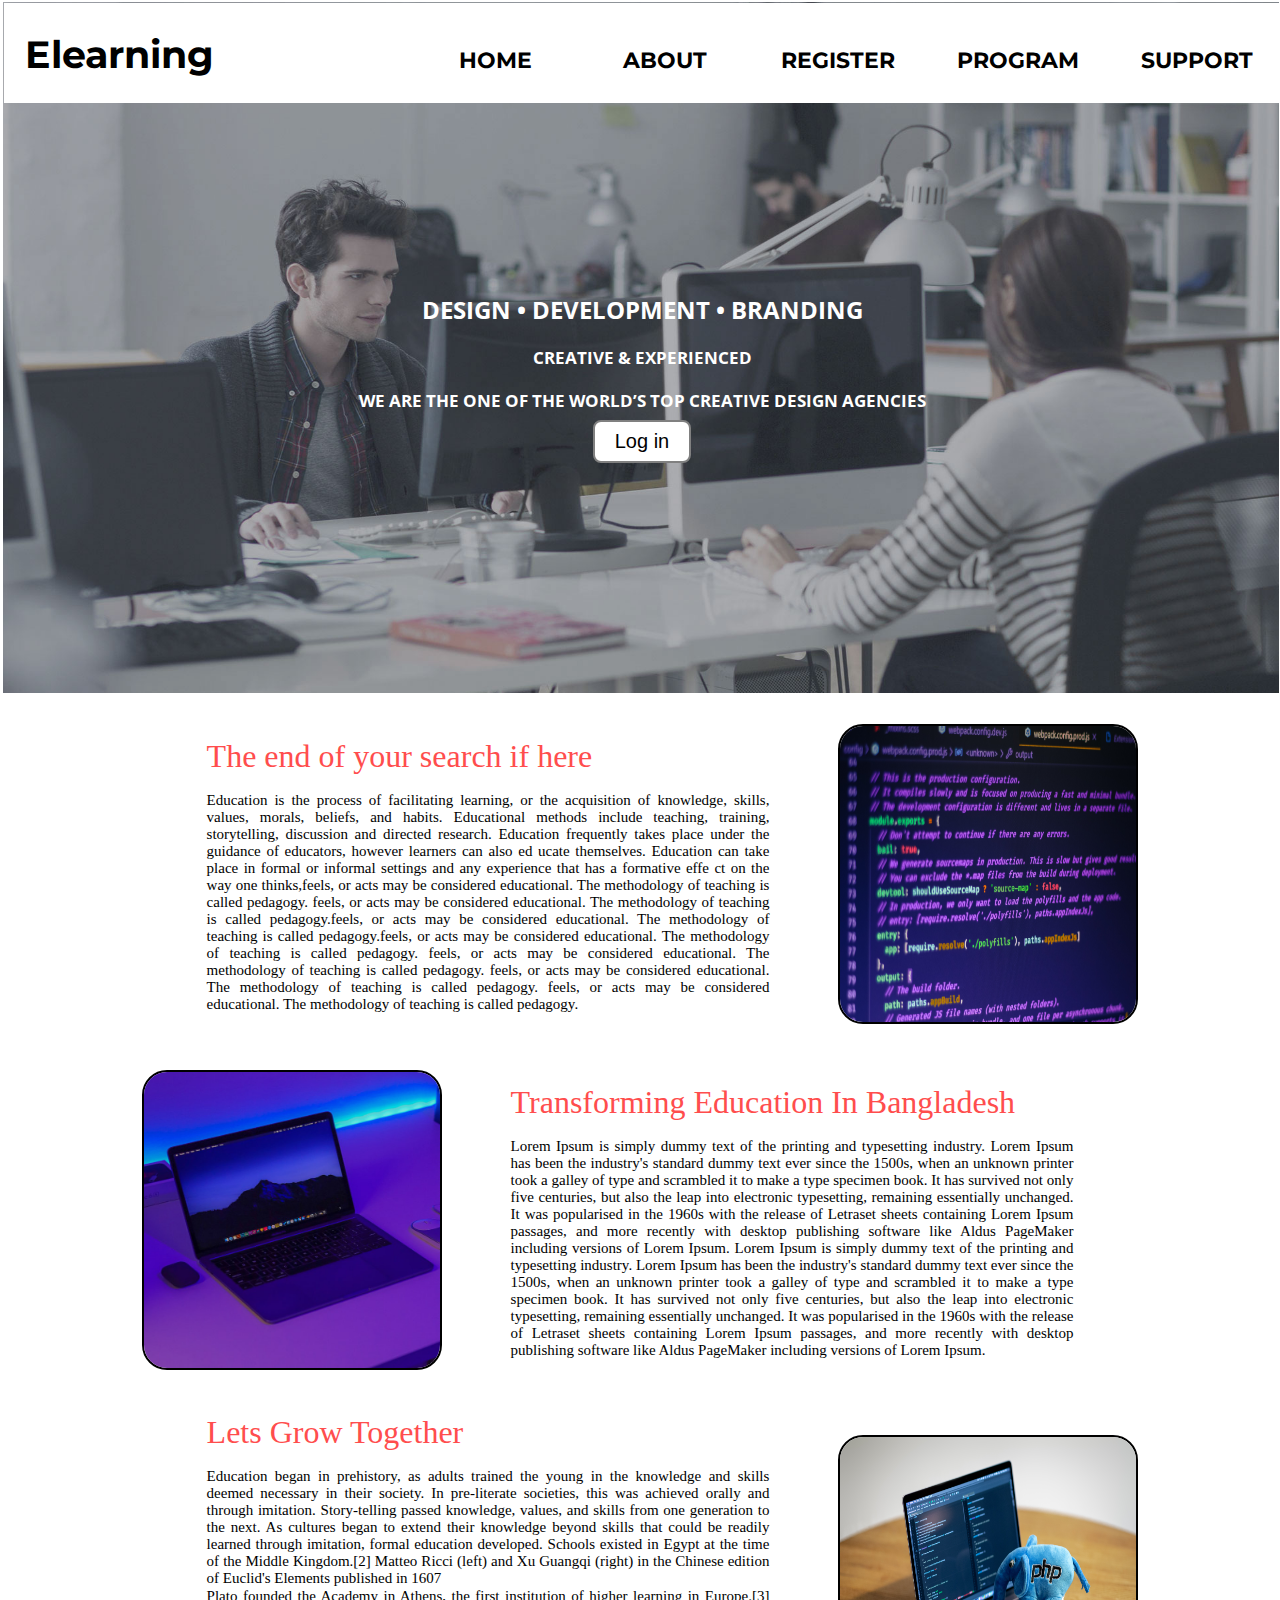
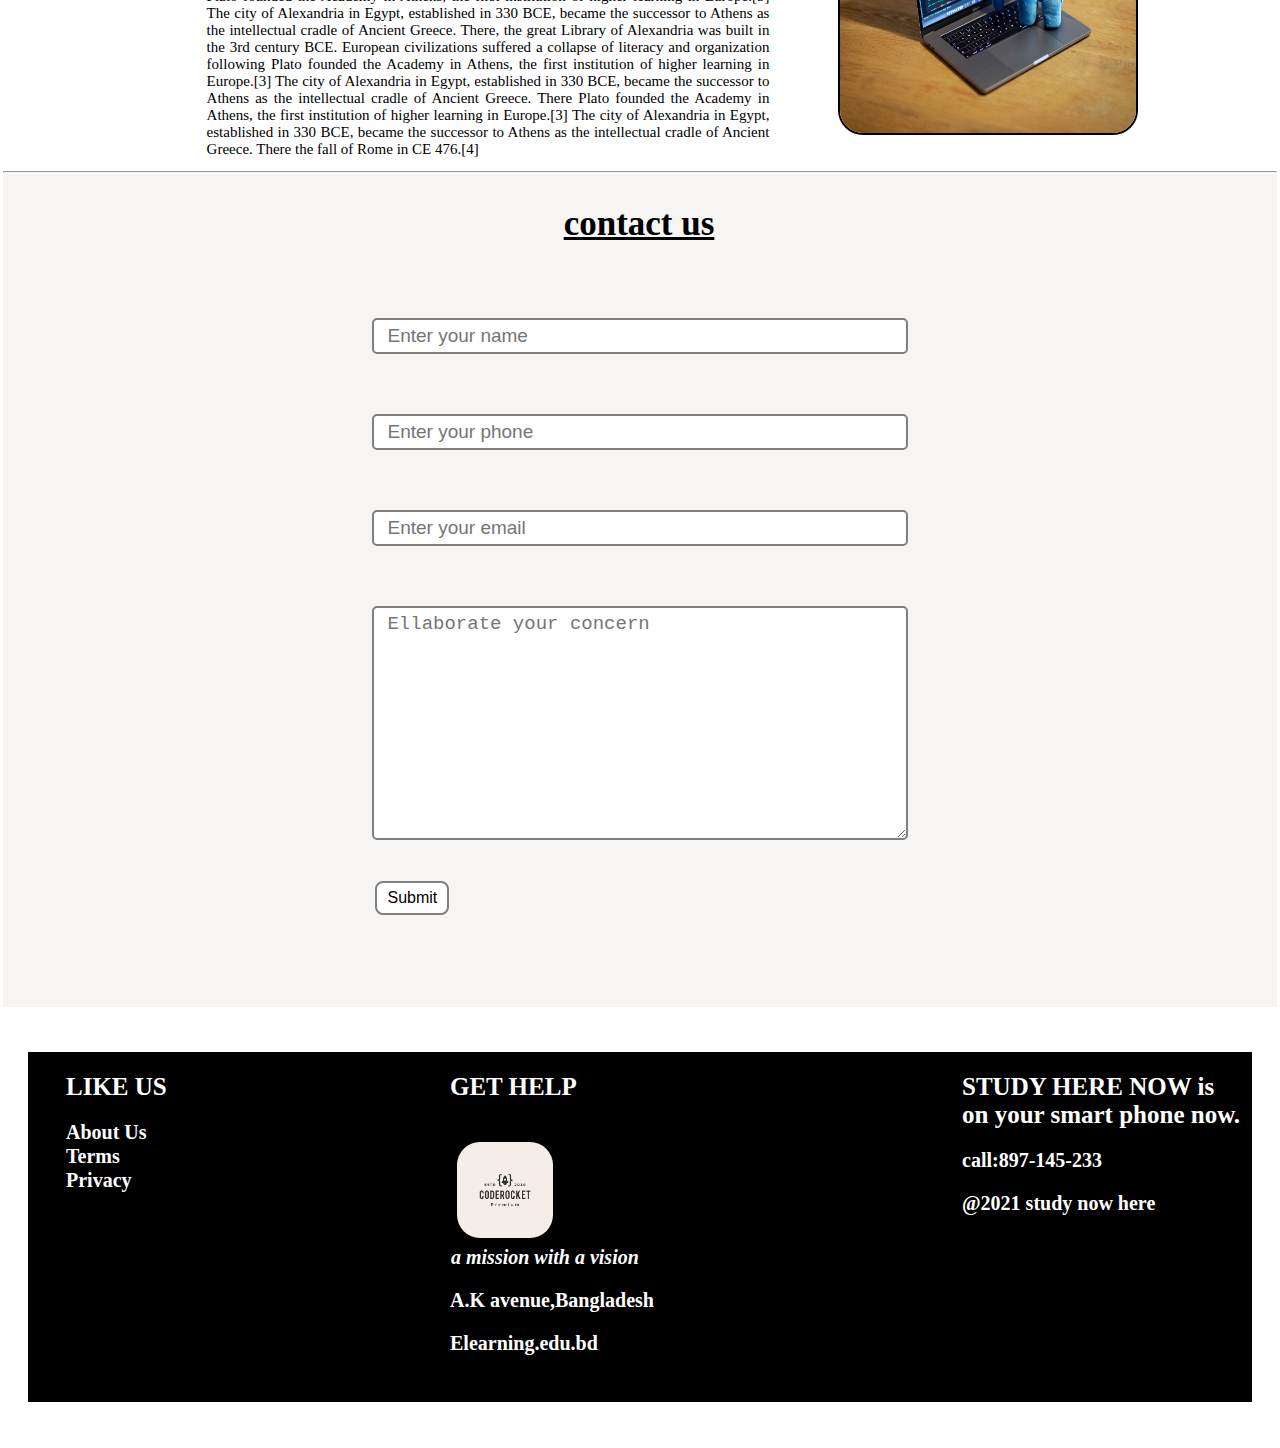
<file: index.html>
<!DOCTYPE html>
<html lang="en">
<head>
	<meta charset="UTF-8">
	<meta name="viewport" content="width=device-width, initial-scale=1.0">
	<title>Document</title>
	<link rel="stylesheet" type="text/css" href="style.css">
	
		 <link href='http://fonts.googleapis.com/css?family=Montserrat:400,700%7CPT+Serif:400,700,400italic' rel='stylesheet'>
		  <link href="https://fonts.googleapis.com/css?family=Montserrat|Open+Sans" rel="stylesheet">

		  <style>
			  *{
				  box-sizing: border-box;
			  }
			  .bgimage{
				background-image: url('tt.jpg');
	            background-size: 100% 110%;
	            width: 100%;
	            height:100vh;
			  }
			  .nav-menu{
				width: 20%;
	            line-height: 100px;
	            float: left;
                 
			   }
			   .main{
				width:80%;
	            height: 100px;
	            float: right;
	            font-size:15px;
			   }
			   .footer{
			    height:200px;
		   border:3px solid grey;
		   border-radius:5px;
		
	
}
.footer-left{
    flex-basis: 35%;
}
.footer-middle{
    flex-basis: 30%;

}
.footer-right{
    flex-basis: 35%;
}
	
.Text{
    left: 5%;
    right: 20%;
    position: absolute;
}
.Text h1{
    color:white;
    font-size: 25px;
}
.Text h2{
    color:white;

    font-size: 20px;
}
.para{
    left: 35%;
    right: 40%;
    position: absolute;
}
.para h1{
    color:white;
    font-size:25px;
}
.para h3{
    color:white;
    font-size: 20px;
}

.para h2{
    color:white;
    
    font-size: 20px;
}
.para3{
    left: 75%;
    right: 2%;
    position: absolute;

}
.para3 h1{
    color:white;
    font-size: 25px;

}
.para3 h2{
    color: white;
    font-size: 20px;

}
.para3 h3{
    color: white;
    font-size: 20px;
}	
			  


			   /* Extra small devices (phones, 600px and down) */
@media only screen and (max-width: 600px) {
	.bgimage{
				background-image: url('tt.jpg');
	            background-size: 100% 110%;
	            width: 100%;
				height: auto;
	}
	.row{
		display: flex;
		flex-direction: column;
	}
	[class*="col-"] {
	width: 100%;
	height: auto;
  }
  .text-small{
	font-size:15px;
	text-align:justify;
}
  .main{
	   flex-direction: column;
	   width: 100%;
	   padding:5px;
	   height:auto;
	   
		
        
    }
  .main a{
		flex:100%;
		color:grey;
		background-color:white;
        margin:5px 1px;
		border-radius:10px;
		padding:12px;
		text-align: center;
		height: auto;
  }
  .main a:hover{
       color:orange;
	   }
  .nav-menu h4{
     
	  margin-left:150px;
	  color:white;
  }
  .text h4{
    color:white;
	font-size:24px;
	font-family: 'Open Sans', sans-serif;
}
.text h3{
     color:white;
	font-size: 17px;
	font-family: 'Open Sans', sans-serif;
	height:auto;
}
.para h3{
    color: white;
    font-size: 20px;
}	
	

.footer{
          
        height:500px;
        background:blue;
		border:3px solid grey;
		
		
}
.foot img{
	 width:100px;
	height:100px;
	border:2px solid black;
	border-radius:25px;
	margin-top:19px;
	margin-left:8px;
	
}




}

/* Small devices (portrait tablets and large phones, 600px and up) */
@media only screen and (min-width: 600px) {
	.bgimage{
				background-image: url('tt.jpg');
	            background-size: 100% 110%;
	            width: 100%;
				height: auto;
	}
	.row{
		
		flex-direction: column;
	}
	[class*="col-"] {
	width: 100%;
	height: auto;
  }
  .main{
	
	   width: 100%;
	   padding:10px;
	   height: auto;
	   
		
        
    }
  .main a{
	    flex:20%;
		background-color:white;
		color:black;
        margin:10px 2px;
		border:2px solid white;
		border-radius:10px;
		padding:15px;
		text-align: center;
		height: auto;
  }
   .main a:hover{
       color:orange;
	   }
  .nav-menu h4{
	  margin-left:250px;
	  color:white;
  }
  .text h4{
    color:white;
	font-size: 24px;
	font-family: 'Open Sans', sans-serif;
}
.text h3{
     color:white;
	font-size: 17px;
	font-family: 'Open Sans', sans-serif;
	height:auto;
}
 .footer{
          height:450px;
        background:black;
		border:3px solid grey;
}
.foot img{
	 width:100px;
	height:100px;
	border:2px solid black;
	border-radius:25px;
	margin-top:19px;
	margin-left:5px;
	
}
.para3 h1{
    color:white;
    font-size: 25px;
	margin-right:8px;

}
.para3 h2{
    color: white;
    font-size: 20px;
	margin-right:8px;

}
	

}

/* Medium devices (landscape tablets, 768px and up) */
@media only screen and (min-width: 768px) {
	.bgimage{
				background-image: url('tt.jpg');
	            background-size: 100% 110%;
	            width: 100%;
				height: auto;
	}
	.row{
		
		flex-direction: column;
	}
	[class*="col-"] {
	width: 100%;
	height: auto;
  }
  .main{
	   width: 100%;
	   padding:10px;
	   height: auto;
	   
		
        
    }
  .main a{
	    flex:50%;
		background-color:white;
		color:black;
         margin:5px 10px;
		border-radius:10px;
		padding: 20px;
		text-align: center;
		height: auto;
  }
   .main a:hover{
       color:orange;
	   }
  .nav-menu h4{
	  margin-left:300px;
	  color:white;
  }
  .text h4{
    color:white;
	font-size: 24px;
	font-family: 'Open Sans', sans-serif;
}
.text h3{
     color:white;
	font-size: 17px;
	font-family: 'Open Sans', sans-serif;
	height:auto;
}
.footer{
          
        height:400px;
        background:black;
		border:3px solid grey;
		
		
}
	

  
}

/* Large devices (laptops/desktops, 992px and up) */
@media only screen and (min-width: 992px) {
	.bgimage{
				background-image: url('tt.jpg');
	            background-size: 100% 110%;
	            width: 100%;
				height: auto;
	}
	.row{
		flex-direction: column;
	}
	[class*="col-"] {
	width: 100%;
	height: auto;
  }
  .main{
	
	   width: 100%;
	   padding:5px;
	   height: auto;
	   
		
        
    }
  .main a{
	     flex:20%;
        margin:10px 2px;
		padding:20px;
		text-align: center;
		border:1px solid white;
		border-radius:35px;
		height: auto;
		color:black;
  }
   .main a:hover{
       color:orange;
	   }
  .nav-menu h4{
	  margin-left:400px;
	  justify-content:center;
	  color:white;
  }
   .text h4{
    color:white;
	font-size: 24px;
	font-family: 'Open Sans', sans-serif;
}
.text h3{
     color:white;
	font-size: 17px;
	font-family: 'Open Sans', sans-serif;
	height:auto;
}
	


}

/* Extra large devices (large laptops and desktops, 1200px and up) */
@media only screen and (min-width: 1200px) {
	.bgimage{
				background-image: url('tt.jpg');
	            background-size: 100% 110%;
	            width: 100%;
				height: auto;
				
	}
	[class*="col-"] {
	width: 100%;
	height: auto;
  }
  .row{
	  display: inline-block;
	  background-color:white;
	  
	  
  }
  .main{
	   width: 70%;
	   padding:10px;
	   margin-left:80px;
	   height: auto;	
        
    }
   .main a{
        color:black;
		flex:20%;
	   margin-top:30px;
	   line-height: 1px;
	   margin-left:30px;
	   margin-right:0px;
	   padding:15px;
	   border-radius:10px;
	   font-size: 22px;
	   text-transform: uppercase;
	   height: auto;
  }
  .main a:hover{
       color:white;
	   background-color:grey;
	   }
  .nav-menu h4{
	  margin-left:20px;
	  color:black;
  }
   .text h4{
    color:white;
	font-size: 24px;
	font-family: 'Open Sans', sans-serif;
}
.text h3{
     color:white;
	font-size: 17px;
	font-family: 'Open Sans', sans-serif;
	height:auto;
}
 .footer{
          height:400px;
		  color:white;
        background:black;
		border:25px solid white;
		
		
}
.para3 h1{
    color:white;
    font-size: 25px;
	margin-right:10px;

}
.para3 h2{
    color: white;
    font-size: 20px;
	margin-right:10px;

}
	
	




} 
		  </style>
</head>
<body>

	<div class="bgimage">
		<div class="row">
			<div class="nav-menu">
				<h4>Elearning</h4>
			</div>

			<div class="main">
				
					<a href="index.html">Home</a>
					<a href="aboutus.html">About</a>
					<a href="register.html">Register</a>
					<a href="table.html">program</a>
					<a href="support.html">Support</a>
					
				
			</div>

		</div>

		<div class="text">
		   
			<h4> DESIGN • DEVELOPMENT • BRANDING </h4><br>
			<h3> CREATIVE & EXPERIENCED </h3><br>
			<h3> WE ARE THE ONE OF THE WORLD’S TOP CREATIVE DESIGN AGENCIES </h3>
			<div class="buttons">
			<a href="login.php"><button class="btn">Log in</button></a>
		
		
		
		</div>
			
	
		</div>
		</div>
		 <section class="section">
	     <div class="paras">
	    <p class="sectionTag text-big">The end of your search if here</p>
		<p class="sectionsubTag text-small">Education is the process of facilitating learning, or the acquisition of knowledge,
		skills, values, morals, beliefs, and habits. Educational methods include teaching, training, storytelling, discussion 
		and directed research. Education frequently takes place under the guidance of educators, however learners can also ed
		ucate themselves. Education can take place in formal or informal settings and any experience that has a formative effe
		ct on the way one thinks,feels, or acts may be considered educational. The methodology of teaching is called pedagogy.
		feels, or acts may be considered educational. The methodology of teaching is called pedagogy.feels, or acts may be considered educational. 
		The methodology of teaching is called pedagogy.feels, or acts may be considered educational. The methodology of teaching is called pedagogy.
		feels, or acts may be considered educational. The methodology of teaching is called pedagogy.
		feels, or acts may be considered educational. The methodology of teaching is called pedagogy.
		feels, or acts may be considered educational. The methodology of teaching is called pedagogy.
		</p>
		</div>
		<div class="thumbnail">
		    <img src="java.jpg" alt="laptop image" class="imageFluid">
		  
		
		</div>
	  </section>
	  <section class=" section section-left">
	     <div class="paras">
	    <p class="sectionTag text-big">Transforming Education In Bangladesh</p>
		<p class="sectionsubTag text-small">Lorem Ipsum is simply dummy text of the printing and typesetting industry.
		Lorem Ipsum has been the industry's standard dummy text ever since the 1500s, when an unknown printer 
		took a galley of type and scrambled it to make a type specimen book. It has survived not only five centuries,
		but also the leap into electronic typesetting, remaining essentially unchanged. It was popularised in the 1960s
		with the release of Letraset sheets containing Lorem Ipsum passages, and more recently with desktop publishing 
		software
		like Aldus PageMaker including versions of Lorem Ipsum.
		Lorem Ipsum is simply dummy text of the printing and typesetting industry. 
		Lorem Ipsum has been the industry's standard dummy text ever since the 1500s,
		when an unknown printer took a galley of type and scrambled it to make a type specimen book. 
		It has survived not only five centuries, but also the leap into electronic typesetting, remaining essentially unchanged. 
		It was popularised in the 1960s with the release of Letraset sheets containing Lorem Ipsum passages, and more recently 
		with desktop 
		publishing software like Aldus PageMaker including versions of Lorem Ipsum.</p>
		</div>
		<div class="thumbnail">
		    <img src="pic.jpg" alt="laptop image" class="imageFluid">
		  
		
		</div>
	  </section>
	  <section class="section">
	     <div class="paras">
	    <p class="sectionTag text-big">Lets Grow Together</p>
		<p class="sectionsubTag text-small"> Education began in prehistory, as adults trained the young in the knowledge and skills
		deemed necessary in their society. In pre-literate societies, this was achieved orally and through imitation. Story-telling
		passed knowledge, values, and skills from one generation to the next.
		As cultures began to extend their knowledge beyond skills that could be readily learned through imitation, formal education
		developed. Schools existed in Egypt at the time of the Middle Kingdom.[2]
             Matteo Ricci (left) and Xu Guangqi (right) in the Chinese edition of Euclid's Elements published in 1607</p>
			 <p class="sectionsubTag text-small">

         Plato founded the Academy in Athens, the first institution of higher learning in Europe.[3] The city of Alexandria in Egypt, 
    established in 330 BCE, became the successor to Athens as the intellectual cradle of Ancient Greece. There, the great Library 
     of Alexandria was built in the 3rd century BCE. European civilizations suffered a collapse of literacy and organization following
	 Plato founded the Academy in Athens, the first institution of higher learning in Europe.[3] The city of Alexandria in Egypt, 
    established in 330 BCE, became the successor to Athens as the intellectual cradle of Ancient Greece. There
	Plato founded the Academy in Athens, the first institution of higher learning in Europe.[3] The city of Alexandria in Egypt, 
    established in 330 BCE, became the successor to Athens as the intellectual cradle of Ancient Greece. There
      the fall of Rome in CE 476.[4] </p>
		</div>
		<div class="thumbnail">
		    <img src="third.jpg" alt="laptop image" class="imageFluid">
		  
		
		</div>
	  </section>
	  <hr>
	  
	  
	  <section class="contact" id="contact">
	    <h2 class="text-center"><u>contact us<u></h2>
		<div class="form">
		<input class="form-input" type="text" name="name" id="name" placeholder="Enter your name" required>
		<input class="form-input" type="text" name="phone" id="phone" placeholder="Enter your phone" required>
		<input class="form-input" type="email" name="email" id="name" placeholder="Enter your email" required>
		<textarea class="form-input" name="text" id="text" cols="30" rows="10" placeholder="Ellaborate your concern" required></textarea>
		<button class="btn btn-sm btn-dark">Submit</button>
		</div>
	  </section>
	  
	  
	  <div class="footer">
	  <div class="footer-left">
            <div class="Text">
            </br>
                <h1>LIKE US</h1></br>
                <h2>About Us</h2>
                <h2>Terms </h2>
                <h2>Privacy</h2>
            </div>

        </div>
		<div class="footer-middle">
            <div class="para">
            </br>
                <h1>GET HELP </h1></br>
				<div class="foot">
		    <img src="logo.jpg" alt="laptop image" class="imageFluid">
		  
		
		</div>
                
                <h2><i>a mission with a vision</i></h2><br>
				<h3>A.K avenue,Bangladesh</h3><br>
				<h2>Elearning.edu.bd</h2>
                
                
            </div>

        </div>
        <div class="footer-right">
            <div class="para3">
            </br>
                <h1>STUDY HERE NOW is on your smart phone now.</h1></br>
				<h2>call:897-145-233</h2><br>
                <h2>@2021 study now here</h2>
                
                
            </div>

        </div>
    </div>
			
		

	

</body>
</html>
</file>
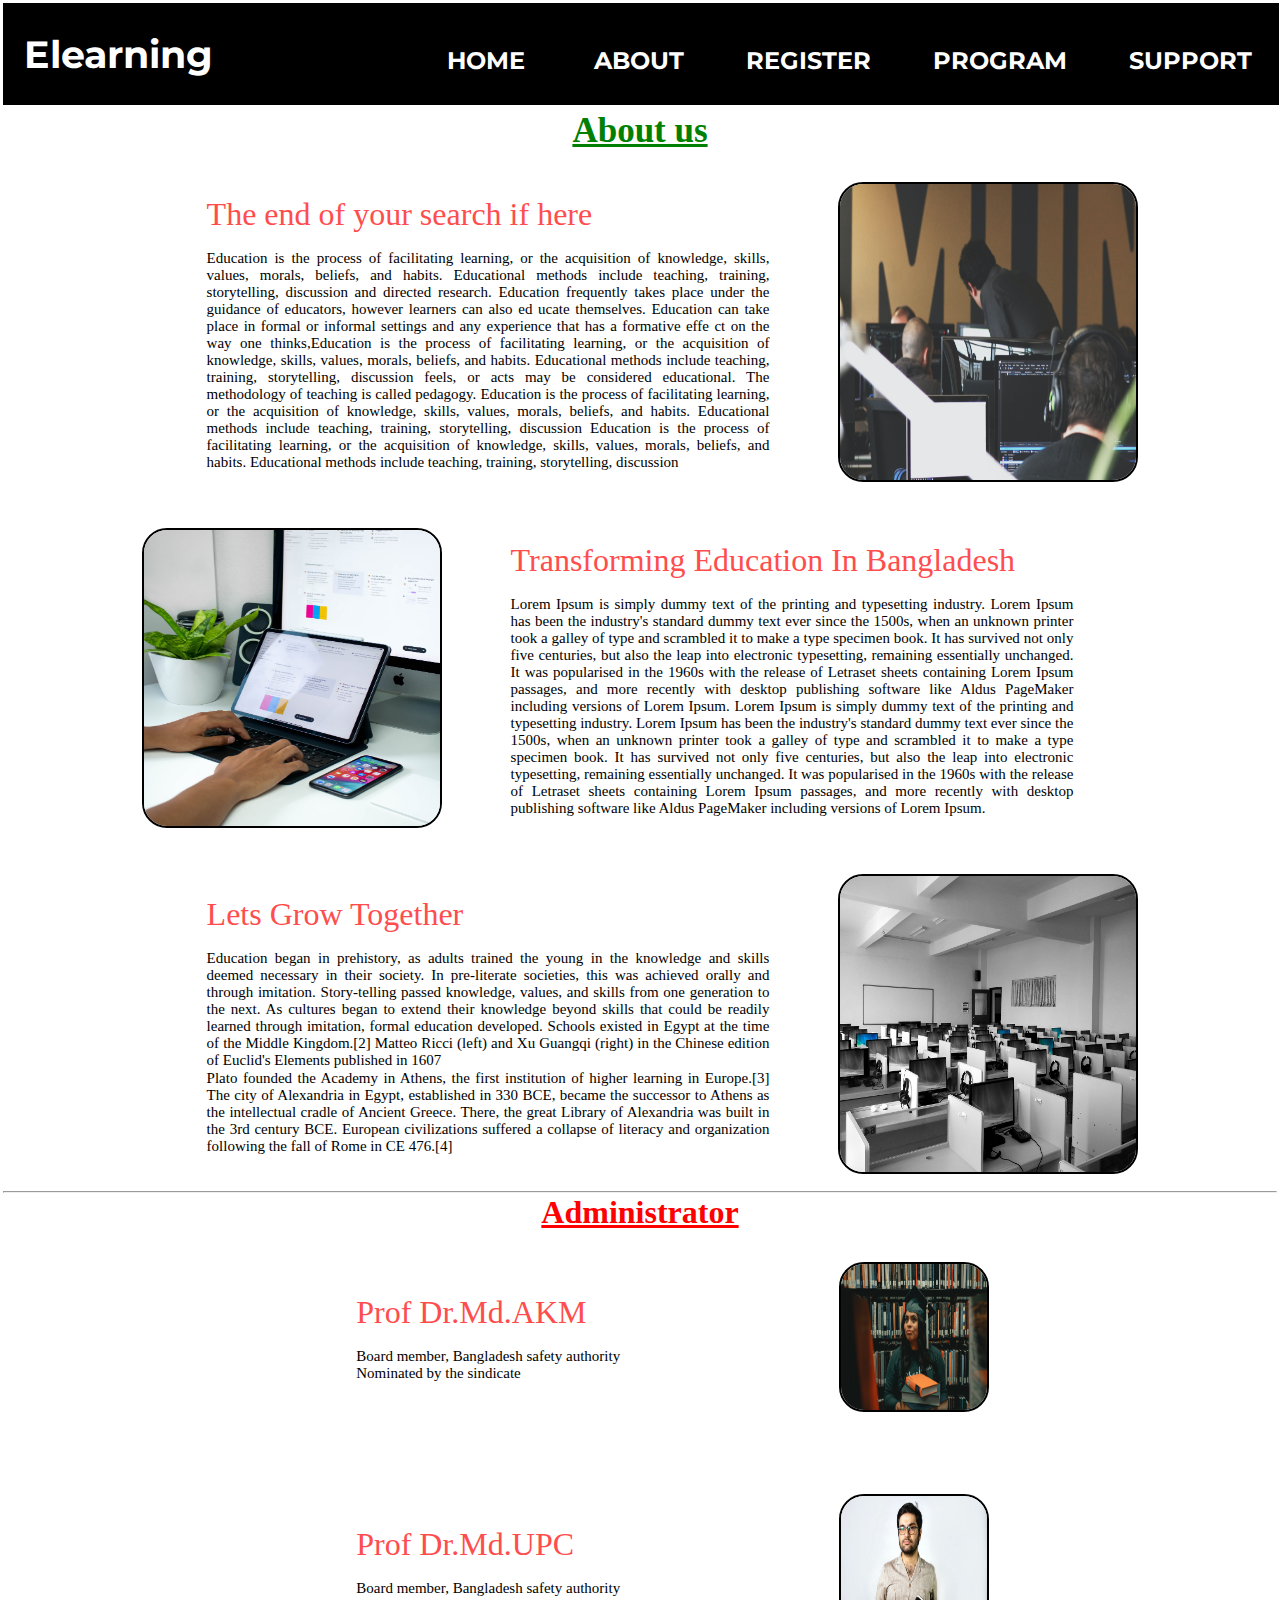
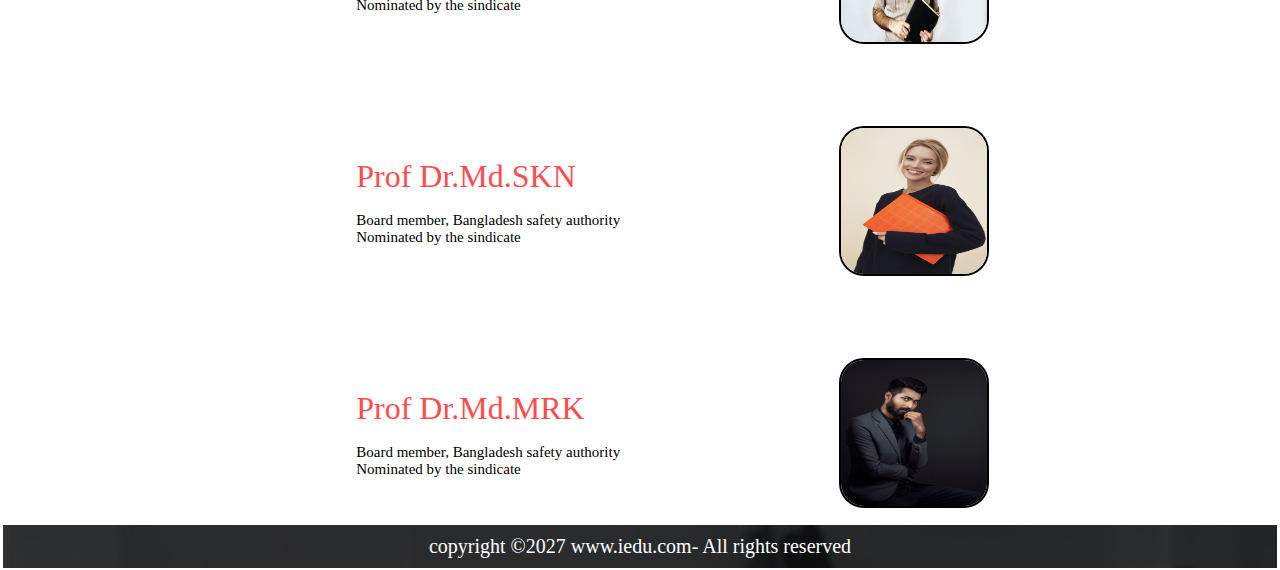
<file: aboutus.html>
<!DOCTYPE html>
<html lang="en">
<head>
	<meta charset="UTF-8">
	<meta name="viewport" content="width=device-width, initial-scale=1.0">
	<title>Document</title>
	<link rel="stylesheet" type="text/css" href="style.css">
	
		 <link href='http://fonts.googleapis.com/css?family=Montserrat:400,700%7CPT+Serif:400,700,400italic' rel='stylesheet'>
		  <link href="https://fonts.googleapis.com/css?family=Montserrat|Open+Sans" rel="stylesheet">

		  <style>
			  *{
				  box-sizing: border-box;
			  }
			  
			  .nav-menu{
				width: 20%;
	            line-height: 100px;
	            float: left;
                 
			   }
			   .main{
				width:80%;
	            height:100px;
	            float: right;
	            font-size:20px;
			   }
			   h2{
			   text-align:center;
			   font-size:35px;
			   color:green;
			   }
			   h1{
			      text-decoration:none;
				  text-align:center;
				  color:red;
			   }
			   


			   /* Extra small devices (phones, 600px and down) */
@media only screen and (max-width: 600px) {
	
	.row{
		display: flex;
		flex-direction: column;
		background-color:black;
	}
	[class*="col-"] {
	width: 100%;
	height: auto;
  }
   h2{
			   text-align:center;
			   font-size:35px;
			   margin-top:180px;
			   }
  .main{
	   flex-direction: column;
	   width: 100%;
	   padding:5px;
	   height:auto;
	   
		
        
    }
	.text-small{
	font-size:15px;
	text-align:justify;
}
	.section{
		flex-direction:column-reverse;
		margin-top:190px;
	}
  .main a{
		flex:100%;
		color:grey;
		background-color:black;
        margin:5px 1px;
		border-radius:10px;
		padding:12px;
		text-align: center;
		height: auto;
  }
  .main a:hover{
       color:orange;
	   }
  .nav-menu h4{
     
	  margin-left:150px;
	  color:white;
  }
  .text h4{
    color:white;
	font-size:24px;
	font-family: 'Open Sans', sans-serif;
}
.text h3{
     color:white;
	font-size: 17px;
	font-family: 'Open Sans', sans-serif;
	height:auto;
}



	



}

/* Small devices (portrait tablets and large phones, 600px and up) */
@media only screen and (min-width: 600px) {
	
	.row{
		
		flex-direction:column;
		height:auto;
	}
	[class*="col-"] {
	width: 100%;
	height: auto;
  }
  
  .main{
	
	   width: 100%;
	   padding:10px;
	   height: auto;
	   
		
        
    }
  .main a{
	    flex:20%;
		background-color:white;
		color:black;
        margin:10px 2px;
		border:2px solid white;
		border-radius:10px;
		padding:15px;
		text-align: center;
		height: auto;
  }
   .main a:hover{
       color:orange;
	   }
  .nav-menu h4{
	  margin-left:250px;
	  color:white;
  }
  .text h4{
    color:white;
	font-size: 24px;
	font-family: 'Open Sans', sans-serif;
}
.text h3{
     color:white;
	font-size: 17px;
	font-family: 'Open Sans', sans-serif;
	height:auto;
}
.text-small{
	font-size:15px;
	text-align:justify;
}
	

}

/* Medium devices (landscape tablets, 768px and up) */
@media only screen and (min-width: 768px) {
	.bgimage{
				background-image: url('tt.jpg');
	            background-size: 100% 110%;
	            width: 100%;
				height: auto;
	}
	.row{
		
		flex-direction: column;
	}
	[class*="col-"] {
	width: 100%;
	height: auto;
  }
  .main{
	   width: 100%;
	   padding:10px;
	   height: auto;
	   
		
        
    }
  .main a{
	    flex:50%;
		background-color:black;
		color:white;
        margin:5px 10px;
		border-radius:10px;
		padding: 20px;
		text-align: center;
		height: auto;
  }
   .main a:hover{
       color:orange;
	   }
  .nav-menu h4{
	  margin-left:300px;
	  color:white;
  }
  .text h4{
    color:white;
	font-size: 24px;
	font-family: 'Open Sans', sans-serif;
}
.text h3{
     color:white;
	font-size: 17px;
	font-family: 'Open Sans', sans-serif;
	height:auto;
}
.text-small{
	font-size:15px;
	text-align:justify;
}
	

  
}

/* Large devices (laptops/desktops, 992px and up) */
@media only screen and (min-width: 992px) {
	.bgimage{
				background-image: url('tt.jpg');
	            background-size: 100% 110%;
	            width: 100%;
				height: auto;
	}
	.row{
		flex-direction: column;
	}
	[class*="col-"] {
	width: 100%;
	height: auto;
  }
  .main{
	
	   width: 100%;
	   padding:5px;
	   height: auto;
	   
		
        
    }
  .main a{
	    flex:20%;
        margin:10px 2px;
		padding:20px;
		text-align: center;
		border:1px solid black;
		border-radius:35px;
		height: auto;
		background-color:white;
		color:black;
  }
   .main a:hover{
       color:orange;
	   }
  .nav-menu h4{
	  margin-left:400px;
	  justify-content:center;
	  color:white;
  }
   .text h4{
    color:white;
	font-size: 24px;
	font-family: 'Open Sans', sans-serif;
}
.text h3{
     color:white;
	font-size: 17px;
	font-family: 'Open Sans', sans-serif;
	height:auto;
}
.text-small{
	font-size:15px;
	text-align:justify;
}
	


}

/* Extra large devices (large laptops and desktops, 1200px and up) */
@media only screen and (min-width: 1200px) {
	.bgimage{
				background-image: url('tt.jpg');
	            background-size: 100% 110%;
	            width: 100%;
				height: auto;
				
	}
	[class*="col-"] {
	width: 100%;
	height: auto;
  }
  .row{
	  display: inline-block;
	  background-color:black;
	  position:sticky;
	  top:0;
	  cursor:pointer;
	  transform: all 0.3s ease-out;
	  
  }
  .main{
	   width: 70%;
	   padding:10px;
	   margin-left:80px;
	   height: auto;	
        
    }
   .main a{
        color:white;
		background-color:black;
		flex:20%;
	   margin-top:30px;
	   line-height: 1px;
	   margin-left:30px;
	   margin-right:0px;
	   padding:15px;
	   border-radius:10px;
	   font-size: 24px;
	   text-transform: uppercase;
	   height: auto;
  }
  .main a:hover{
       color:white;
	   background-color:grey;
	   }
  .nav-menu h4{
	  margin-left:20px;
	  color:white;
	  
  }
   .text h4{
    color:white;
	font-size: 24px;
	font-family: 'Open Sans', sans-serif;
}
.text h3{
     color:white;
	font-size: 17px;
	font-family: 'Open Sans', sans-serif;
	height:auto;
}
.text-small{
	font-size:15px;
	text-align:justify;
}


	




} 
		  </style>
</head>
<body>

	     
		<div class="row">
			<div class="nav-menu">
				<h4>Elearning</h4>
			</div>

			<div class="main">
				
					<a href="index.html">Home</a>
					<a href="aboutus.html">About</a>
					<a href="register.html">Register</a>
					<a href="table.html">program</a>
					<a href="support.html">support</a>
					
				
			</div>

		</div><br>
		

		
		
		<h2><u>About us</u></h2>
		 <section class="section">
	     <div class="paras">
	    <p class="sectionTag text-big">The end of your search if here</p>
		<p class="sectionsubTag text-small">Education is the process of facilitating learning, or the acquisition of knowledge,
		skills, values, morals, beliefs, and habits. Educational methods include teaching, training, storytelling, discussion 
		and directed research. Education frequently takes place under the guidance of educators, however learners can also ed
		ucate themselves. Education can take place in formal or informal settings and any experience that has a formative effe
		ct on the way one thinks,Education is the process of facilitating learning, or the acquisition of knowledge,
		skills, values, morals, beliefs, and habits. Educational methods include teaching, training, storytelling, discussion 
		feels, or acts may be considered educational. The methodology of teaching is called pedagogy.
         Education is the process of facilitating learning, or the acquisition of knowledge,
		skills, values, morals, beliefs, and habits. Educational methods include teaching, training, storytelling, discussion 
		Education is the process of facilitating learning, or the acquisition of knowledge,
		skills, values, morals, beliefs, and habits. Educational methods include teaching, training, storytelling, discussion 
		</p>
		</div>
		<div class="thumbnail">
		    <img src="about.jpg" alt="laptop image" class="imageFluid">
		  
		
		</div>
	  </section>
	  <section class=" section section-left">
	     <div class="paras">
	    <p class="sectionTag text-big">Transforming Education In Bangladesh</p>
		<p class="sectionsubTag text-small">Lorem Ipsum is simply dummy text of the printing and typesetting industry.
		Lorem Ipsum has been the industry's standard dummy text ever since the 1500s, when an unknown printer 
		took a galley of type and scrambled it to make a type specimen book. It has survived not only five centuries,
		but also the leap into electronic typesetting, remaining essentially unchanged. It was popularised in the 1960s
		with the release of Letraset sheets containing Lorem Ipsum passages, and more recently with desktop publishing 
		software
		like Aldus PageMaker including versions of Lorem Ipsum.
		Lorem Ipsum is simply dummy text of the printing and typesetting industry. 
		Lorem Ipsum has been the industry's standard dummy text ever since the 1500s,
		when an unknown printer took a galley of type and scrambled it to make a type specimen book. 
		It has survived not only five centuries, but also the leap into electronic typesetting, remaining essentially unchanged. 
		It was popularised in the 1960s with the release of Letraset sheets containing Lorem Ipsum passages, and more recently 
		with desktop 
		publishing software like Aldus PageMaker including versions of Lorem Ipsum.</p>
		</div>
		<div class="thumbnail">
		    <img src="aboutt.jpg" alt="laptop image" class="imageFluid">
		  
		
		</div>
	  </section>
	  <section class="section">
	     <div class="paras">
	    <p class="sectionTag text-big">Lets Grow Together</p>
		<p class="sectionsubTag text-small"> Education began in prehistory, as adults trained the young in the knowledge and skills
		deemed necessary in their society. In pre-literate societies, this was achieved orally and through imitation. Story-telling
		passed knowledge, values, and skills from one generation to the next.
		As cultures began to extend their knowledge beyond skills that could be readily learned through imitation, formal education
		developed. Schools existed in Egypt at the time of the Middle Kingdom.[2]
             Matteo Ricci (left) and Xu Guangqi (right) in the Chinese edition of Euclid's Elements published in 1607</p>
			 <p class="sectionsubTag text-small">

         Plato founded the Academy in Athens, the first institution of higher learning in Europe.[3] The city of Alexandria in Egypt, 
    established in 330 BCE, became the successor to Athens as the intellectual cradle of Ancient Greece. There, the great Library 
     of Alexandria was built in the 3rd century BCE. European civilizations suffered a collapse of literacy and organization following
      the fall of Rome in CE 476.[4] </p>
		</div>
		<div class="thumbnail">
		    <img src="pexels-pixabay-267507.jpg" alt="laptop image" class="imageFluid">
		  
		
		</div>
	  </section>
	  <hr>
	  <h1><u>Administrator</u></h1>
	  <section class="section">
	     <div class="paras">
	    <p class="sectionTag text-big">Prof Dr.Md.AKM</p>
		<p class="sectionsubTag text-small"> 
		  
		  Board member, Bangladesh safety authority<br>
		  Nominated by the sindicate
		  
		</p>
			 
		</div>
		<div class="thumb">
		    <img src="one.jpg" alt="laptop image" class="imageFluid">
		  
		
		</div>
		
	  </section>
	  <br><br>
	  <section class="section">
	     <div class="paras">
	    <p class="sectionTag text-big">Prof Dr.Md.UPC</p>
		<p class="sectionsubTag text-small"> 
		  
		 Board member, Bangladesh safety authority<br>
		  Nominated by the sindicate
		  
		</p>
			 
		</div>
		<div class="thumb">
		    <img src="two.jpg" alt="laptop image" class="imageFluid">
		  
		
		</div>
		
	  </section>
	  <br><br>
	  <section class="section">
	     <div class="paras">
	    <p class="sectionTag text-big">Prof Dr.Md.SKN</p>
		<p class="sectionsubTag text-small"> 
		  
		  Board member, Bangladesh safety authority<br>
		  Nominated by the sindicate
		</p>
			 
		</div>
		<div class="thumb">
		    <img src="three.jpg" alt="laptop image" class="imageFluid">
		  
		
		</div>
		
	  </section>
	  <br><br>
	  <section class="section">
	     <div class="paras">
	    <p class="sectionTag text-big">Prof Dr.Md.MRK</p>
		<p class="sectionsubTag text-small"> 
		  
		 Board member, Bangladesh safety authority<br>
		  Nominated by the sindicate
		  
		</p>
			 
		</div>
		<div class="thumb">
		    <img src="four.jpg" alt="laptop image" class="imageFluid">
		  
		
		</div>
		
	  </section>
	  <footer class="background">
	  <p class="text-footer">
	  
	   copyright &copy;2027 www.iedu.com- All rights reserved
	  </p>
	  </footer>
	  
	  
	  
			
		

	

</body>
</html>
</file>
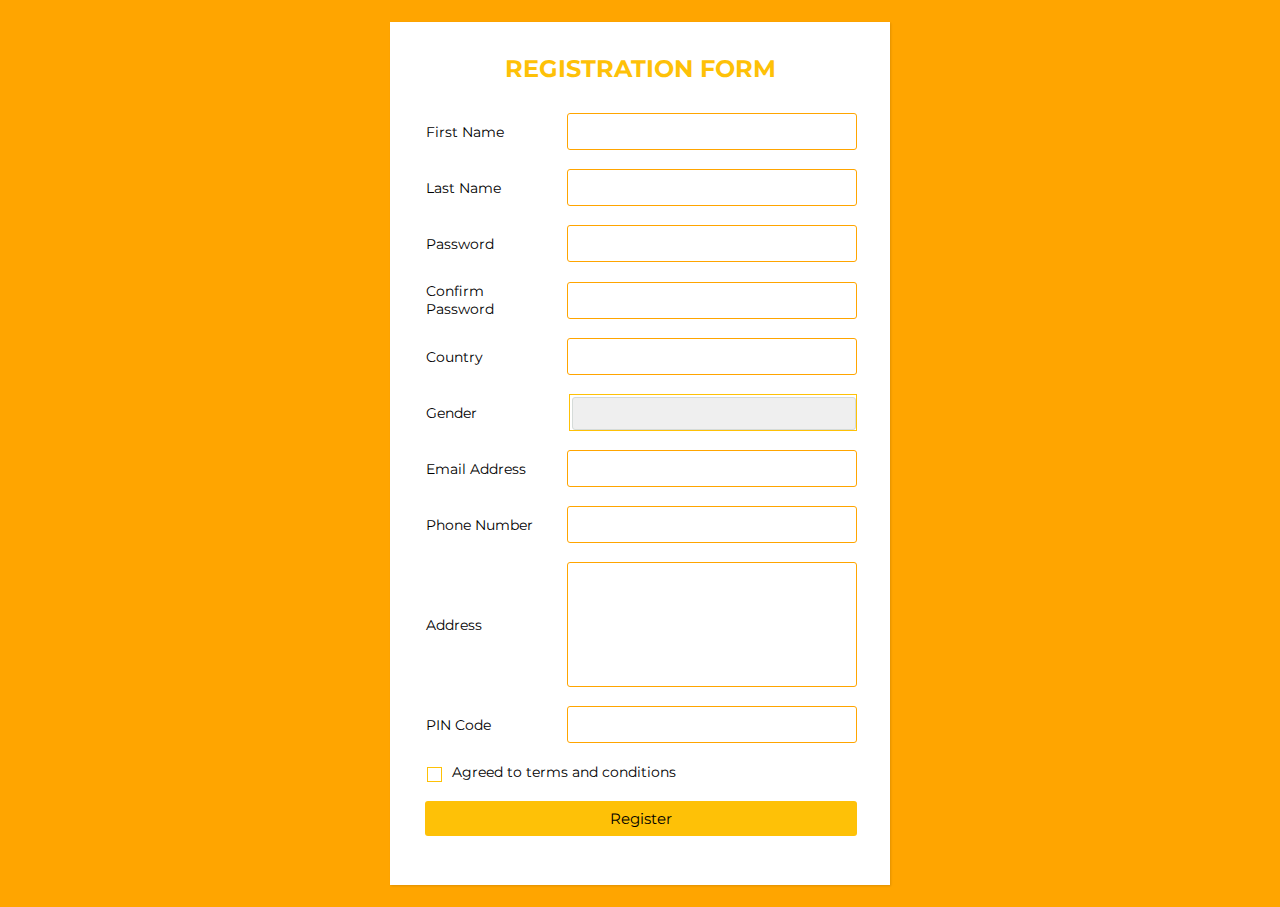
<file: register.html>
<!DOCTYPE html>
<html lang="en">
<head>
	<meta charset="UTF-8">
  <meta name="viewport" content="width=device-width, initial-scale=1.0">
	<title>Registration Form</title>
	<link rel="stylesheet" href="styles.css">
</head>
<body>

<div class="wrapper">
    <div class="title">
      Registration Form
    </div>
    <div class="form">
       <div class="inputfield">
          <label>First Name</label>
          <input type="text" class="input">
       </div>  
        <div class="inputfield">
          <label>Last Name</label>
          <input type="text" class="input">
       </div>  
       <div class="inputfield">
          <label>Password</label>
          <input type="password" class="input">
       </div>  
      <div class="inputfield">
          <label>Confirm Password</label>
          <input type="password" class="input">
       </div> 
	    <div class="inputfield">
          <label>Country</label>
          <input type="text" class="input">
       </div>
        <div class="inputfield">
          <label>Gender</label>
          <div class="custom_select">
            <select>
			 <option value="male"></option>
              <option value="male">Male</option>
              <option value="female">Female</option>
            </select>
          </div>
       </div> 
	    
        <div class="inputfield">
          <label>Email Address</label>
          <input type="text" class="input">
       </div> 
      <div class="inputfield">
          <label>Phone Number</label>
          <input type="text" class="input">
       </div> 
      <div class="inputfield">
          <label>Address</label>
          <textarea class="textarea"></textarea>
       </div> 
      <div class="inputfield">
          <label>PIN Code</label>
          <input type="text" class="input">
       </div> 
      <div class="inputfield terms">
          <label class="check">
            <input type="checkbox">
            <span class="checkmark"></span>
          </label>
          <p>Agreed to terms and conditions</p>
       </div> 
      <div class="inputfield">
        <input type="submit" value="Register" class="btn">
      </div>
    </div>
</div>	
	
</body>
</html>
</file>
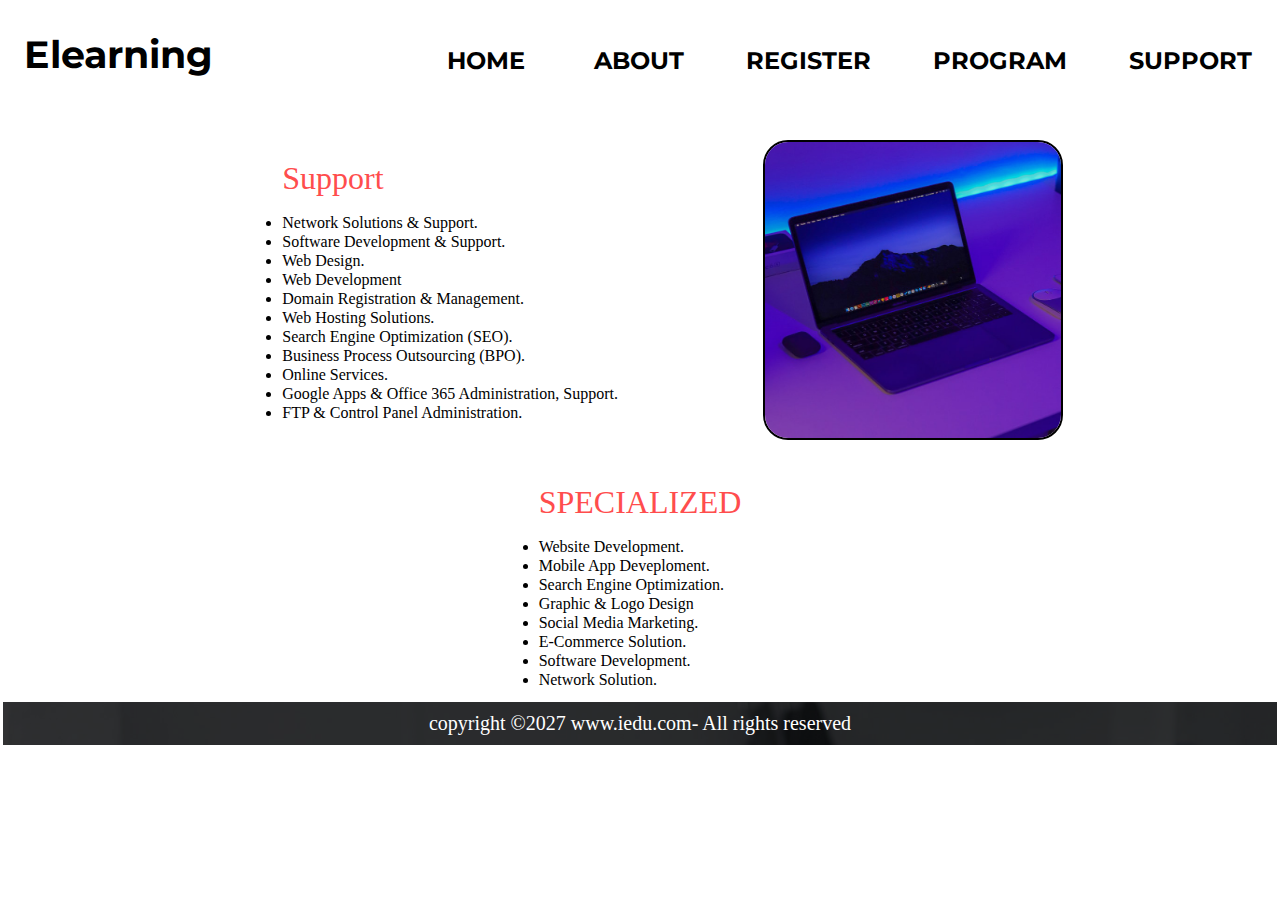
<file: support.html>
<!DOCTYPE html>
<html lang="en">
<head>
	<meta charset="UTF-8">
	<meta name="viewport" content="width=device-width, initial-scale=1.0">
	<title>Document</title>
	<link rel="stylesheet" type="text/css" href="style.css">
	
		 <link href='http://fonts.googleapis.com/css?family=Montserrat:400,700%7CPT+Serif:400,700,400italic' rel='stylesheet'>
		  <link href="https://fonts.googleapis.com/css?family=Montserrat|Open+Sans" rel="stylesheet">

		  <style>
			  *{
				  box-sizing: border-box;
			  }
			  
			  .nav-menu{
				width: 20%;
	            line-height: 100px;
	            float: left;
                 
			   }
			   .main{
				width:80%;
	            height:100px;
	            float: right;
	            font-size:20px;
			   }
			   h2{
			   text-align:center;
			   font-size:35px;
			   }
			  


			   /* Extra small devices (phones, 600px and down) */
@media only screen and (max-width: 600px) {
	
	.row{
		display: flex;
		flex-direction: column;
	}
	[class*="col-"] {
	width: 100%;
	height: auto;
  }
   h2{
			   text-align:center;
			   font-size:35px;
			   margin-top:180px;
			   }
  .main{
	   flex-direction: column;
	   width: 100%;
	   padding:5px;
	   height:auto;
	   
		
        
    }
	.section{
		flex-direction:column-reverse;
		margin-top:190px;
	}
  .main a{
		flex:100%;
		color:grey;
		background-color:black;
        margin:5px 1px;
		border-radius:10px;
		padding:12px;
		text-align: center;
		height: auto;
  }
  .main a:hover{
       color:orange;
	   }
  .nav-menu h4{
     
	  margin-left:150px;
	  color:white;
  }
  .text h4{
    color:white;
	font-size:24px;
	font-family: 'Open Sans', sans-serif;
}
.text h3{
     color:white;
	font-size: 17px;
	font-family: 'Open Sans', sans-serif;
	height:auto;
}




}

/* Small devices (portrait tablets and large phones, 600px and up) */
@media only screen and (min-width: 600px) {
	
	.row{
		
		flex-direction:column;
		height:auto;
	}
	[class*="col-"] {
	width: 100%;
	height: auto;
  }
  
  .main{
	
	   width: 100%;
	   padding:10px;
	   height: auto;
	   
		
        
    }
  .main a{
	    flex:20%;
		background-color:white;
		color:black;
        margin:10px 2px;
		border:2px solid white;
		border-radius:10px;
		padding:15px;
		text-align: center;
		height: auto;
  }
   .main a:hover{
       color:orange;
	   }
  .nav-menu h4{
	  margin-left:250px;
	  color:white;
  }
  .text h4{
    color:white;
	font-size: 24px;
	font-family: 'Open Sans', sans-serif;
}
.text h3{
     color:white;
	font-size: 17px;
	font-family: 'Open Sans', sans-serif;
	height:auto;
}


}

/* Medium devices (landscape tablets, 768px and up) */
@media only screen and (min-width: 768px) {
	.bgimage{
				background-image: url('tt.jpg');
	            background-size: 100% 110%;
	            width: 100%;
				height: auto;
	}
	.row{
		
		flex-direction: column;
	}
	[class*="col-"] {
	width: 100%;
	height: auto;
  }
  .main{
	   width: 100%;
	   padding:10px;
	   height: auto;
	   
		
        
    }
  .main a{
	    flex:50%;
		background-color:white;
		color:black;
         margin:5px 10px;
		border-radius:10px;
		padding: 20px;
		text-align: center;
		height: auto;
  }
   .main a:hover{
       color:orange;
	   }
  .nav-menu h4{
	  margin-left:300px;
	  color:white;
  }
  .text h4{
    color:white;
	font-size: 24px;
	font-family: 'Open Sans', sans-serif;
}
.text h3{
     color:white;
	font-size: 17px;
	font-family: 'Open Sans', sans-serif;
	height:auto;
}

	

  
}

/* Large devices (laptops/desktops, 992px and up) */
@media only screen and (min-width: 992px) {
	.bgimage{
				background-image: url('tt.jpg');
	            background-size: 100% 110%;
	            width: 100%;
				height: auto;
	}
	.row{
		flex-direction: column;
	}
	[class*="col-"] {
	width: 100%;
	height: auto;
  }
  .main{
	
	   width: 100%;
	   padding:5px;
	   height: auto;
	   
		
        
    }
  .main a{
	     flex:20%;
        margin:10px 2px;
		padding:20px;
		text-align: center;
		border:1px solid white;
		border-radius:35px;
		height: auto;
		color:black;
  }
   .main a:hover{
       color:orange;
	   }
  .nav-menu h4{
	  margin-left:400px;
	  justify-content:center;
	  color:white;
  }
   .text h4{
    color:white;
	font-size: 24px;
	font-family: 'Open Sans', sans-serif;
}
.text h3{
     color:white;
	font-size: 17px;
	font-family: 'Open Sans', sans-serif;
	height:auto;
}

	


}

/* Extra large devices (large laptops and desktops, 1200px and up) */
@media only screen and (min-width: 1200px) {
	.bgimage{
				background-image: url('tt.jpg');
	            background-size: 100% 110%;
	            width: 100%;
				height: auto;
				
	}
	[class*="col-"] {
	width: 100%;
	height: auto;
  }
  .row{
	  display: inline-block;
	  background-color:white;
	  position:sticky;
	  top:0;
	  cursor:pointer;
	  transform: all 0.3s ease-out;
	  
  }
  .main{
	   width: 70%;
	   padding:10px;
	   margin-left:80px;
	   height: auto;	
        
    }
   .main a{
        color:black;
		flex:20%;
	   margin-top:30px;
	   line-height: 1px;
	   margin-left:30px;
	   margin-right:0px;
	   padding:15px;
	   border-radius:10px;
	   font-size: 24px;
	   text-transform: uppercase;
	   height: auto;
  }
  .main a:hover{
       color:white;
	   background-color:grey;
	   }
  .nav-menu h4{
	  margin-left:20px;
	  color:black;
  }
   .text h4{
    color:white;
	font-size: 24px;
	font-family: 'Open Sans', sans-serif;
}
.text h3{
     color:white;
	font-size: 17px;
	font-family: 'Open Sans', sans-serif;
	height:auto;
}





} 
		  </style>
</head>
<body>

	     
		<div class="row">
			<div class="nav-menu">
				<h4>Elearning</h4>
			</div>

			<div class="main">
				
					<a href="index.html">Home</a>
					<a href="aboutus.html">About</a>
					<a href="register.html">Register</a>
					<a href="table.html">program</a>
					<a href="support.html">support</a>
					
				
			</div>

		</div><br>
		

		
		
		
		 
	  <section class=" section section-left">
	  <div class="thumbnail">
		    <img src="pic.jpg" alt="laptop image" class="imageFluid">
		  
		
		</div>
	     <div class="paras">
	    <p class="sectionTag text-big">Support</p>
		<p class="sectionsubTag text-small">
		<li>Network Solutions & Support.</li>
		<li>Software Development & Support.</li>
		<li>Web Design.</li>
		<li>Web Development</li>
		<li>Domain Registration & Management.</li>
		<li>Web Hosting Solutions.</li>
		<li>Search Engine Optimization (SEO).</li>
		<li>Business Process Outsourcing (BPO).</li>
		<li>Online Services.</li>
		<li>Google Apps & Office 365 Administration, Support.</li>
		<li>FTP & Control Panel Administration.</li>
		</p>
		</div>
		
	  </section>
	  <section class="section">
	     <div class="paras">
	    <p class="sectionTag text-big">SPECIALIZED</p>
		<p class="sectionsubTag text-small">
		<li>Website Development.</li>
		<li>Mobile App Deveploment.</li>
		<li>Search Engine Optimization.</li>
		<li>Graphic & Logo Design</li>
		<li>Social Media Marketing.</li>
		<li>E-Commerce Solution.</li>
		<li>Software Development.</li>
		<li>Network Solution.</li>
		
		</p>
			 
		</div>
		
	  </section>
	  
	  
	  <footer class="background">
	  <p class="text-footer">
	  
	   copyright &copy;2027 www.iedu.com- All rights reserved
	  </p>
	  </footer>
			
		

	

</body>
</html>
</file>
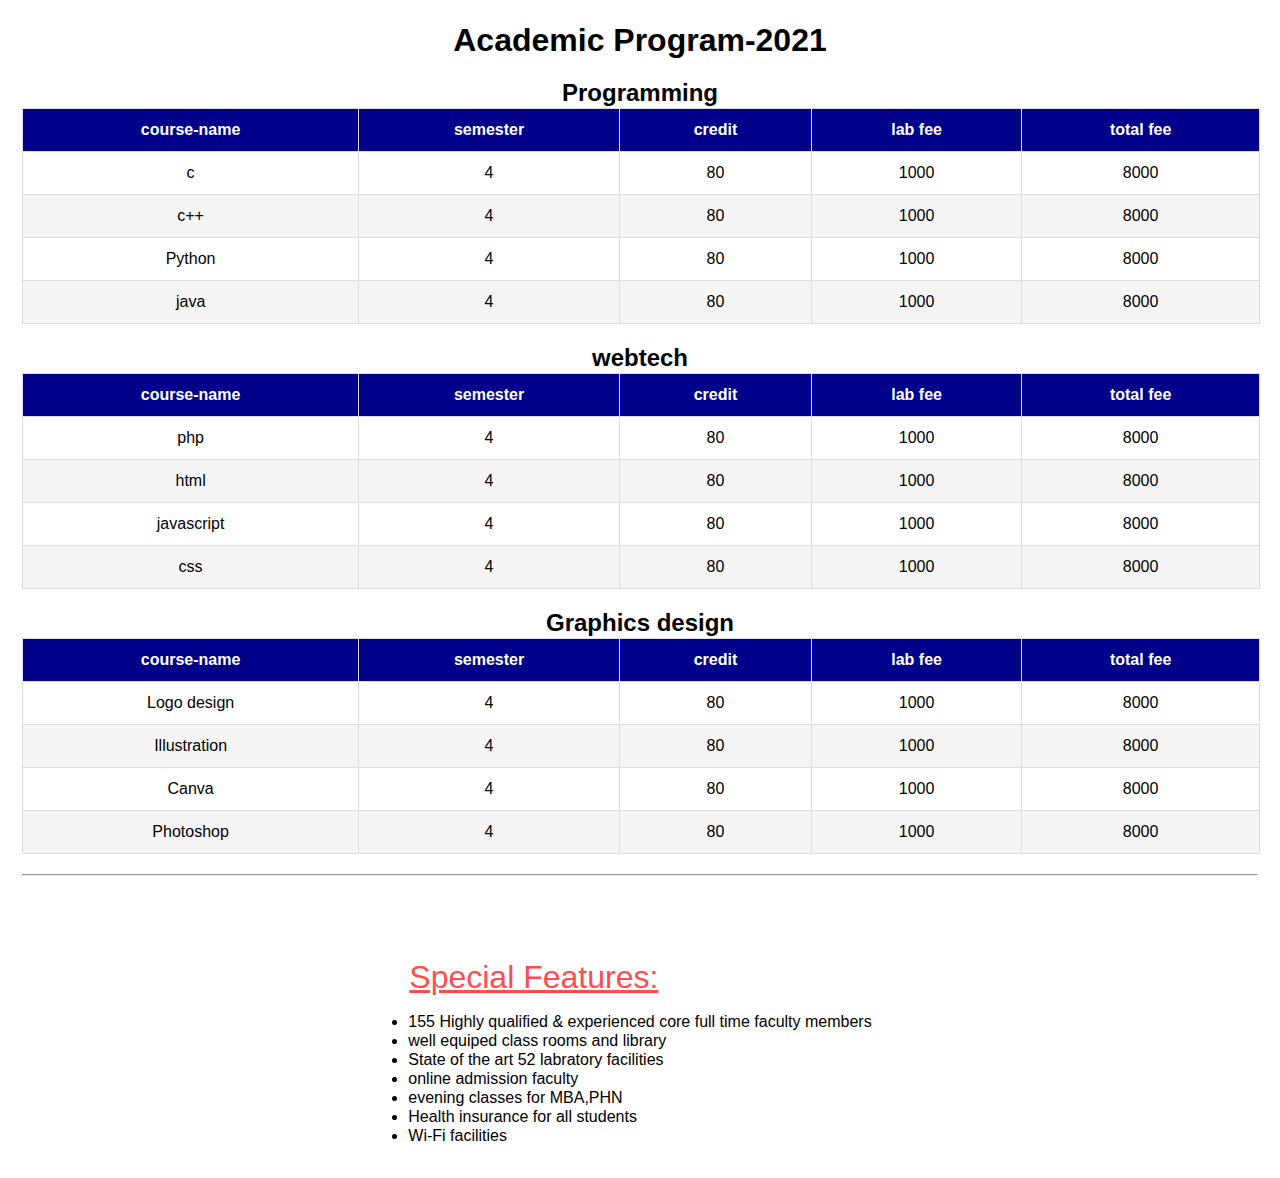
<file: table.html>
<!DOCTYPE html>
<html>
<head>
  <title>Responsive Table</title>
  <meta name="viewport" content="width=device-width, initial-scale=1">
  <link rel="stylesheet" href="tableform.css"/>
  <link rel="stylesheet" type="text/css" href="style.css">
</head>
<body>
   <h1>Academic Program-2021</h1><br>
   <h2>Programming</h2>
   <table class="table">
     <thead>
     	 <th>course-name</th>
     	 <th>semester</th>
     	 <th>credit</th>
     	 <th>lab fee</th>
     	 <th>total fee</th>
     </thead>
     <tbody>
     	  <tr>
     	  	  <td data-label="course-name">c</td>
     	  	  <td data-label="semester">4</td>
     	  	  <td data-label="credit">80</td>
     	  	  <td data-label="lab fee">1000</td>
     	  	  <td data-label="total fee">8000</td>
     	  </tr>

     	   <tr>
     	  	  <td data-label="course-name">c++</td>
     	  	  <td data-label="semester">4</td>
     	  	  <td data-label="credit">80</td>
     	  	  <td data-label="lab fee">1000</td>
     	  	  <td data-label="total fee">8000</td>
     	  </tr>

     	   <tr>
     	  	  <td data-label="course-name">Python</td>
     	  	  <td data-label="semester">4</td>
     	  	  <td data-label="credit">80</td>
     	  	  <td data-label="lab fee">1000</td>
     	  	  <td data-label="total fee">8000</td>
     	  </tr>

     	   <tr>
     	  	  <td data-label="course-name">java</td>
     	  	  <td data-label="semester">4</td>
     	  	  <td data-label="credit">80</td>
     	  	  <td data-label="lab fee">1000</td>
     	  	  <td data-label="total fee">8000</td>
     	  </tr>
     </tbody>
   </table><br><h2>webtech</h2>
   <table class="table">
     <thead>
     	 <th>course-name</th>
     	 <th>semester</th>
     	 <th>credit</th>
     	 <th>lab fee</th>
     	 <th>total fee</th>
     </thead>
     <tbody>
     	  <tr>
     	  	  <td data-label="course-name">php</td>
     	  	  <td data-label="semester">4</td>
     	  	  <td data-label="credit">80</td>
     	  	  <td data-label="lab fee">1000</td>
     	  	  <td data-label="total fee">8000</td>
     	  </tr>

     	   <tr>
     	  	  <td data-label="course-name">html</td>
     	  	  <td data-label="semester">4</td>
     	  	  <td data-label="credit">80</td>
     	  	  <td data-label="lab fee">1000</td>
     	  	  <td data-label="total fee">8000</td>
     	  </tr>

     	   <tr>
     	  	  <td data-label="course-name">javascript</td>
     	  	  <td data-label="semester">4</td>
     	  	  <td data-label="credit">80</td>
     	  	  <td data-label="lab fee">1000</td>
     	  	  <td data-label="total fee">8000</td>
     	  </tr>

     	   <tr>
     	  	  <td data-label="course-name">css</td>
     	  	  <td data-label="semester">4</td>
     	  	  <td data-label="credit">80</td>
     	  	  <td data-label="lab fee">1000</td>
     	  	  <td data-label="total fee">8000</td>
     	  </tr>
     </tbody>
   </table><br><h2>Graphics design</h2>
   <table class="table">
     <thead>
     	 <th>course-name</th>
     	 <th>semester</th>
     	 <th>credit</th>
     	 <th>lab fee</th>
     	 <th>total fee</th>
     </thead>
     <tbody>
     	  <tr>
     	  	  <td data-label="course-name">Logo design</td>
     	  	  <td data-label="semester">4</td>
     	  	  <td data-label="credit">80</td>
     	  	  <td data-label="lab fee">1000</td>
     	  	  <td data-label="total fee">8000</td>
     	  </tr>

     	   <tr>
     	  	  <td data-label="course-name">Illustration</td>
     	  	  <td data-label="semester">4</td>
     	  	  <td data-label="credit">80</td>
     	  	  <td data-label="lab fee">1000</td>
     	  	  <td data-label="total fee">8000</td>
     	  </tr>

     	   <tr>
     	  	  <td data-label="course-name">Canva</td>
     	  	  <td data-label="semester">4</td>
     	  	  <td data-label="credit">80</td>
     	  	  <td data-label="lab fee">1000</td>
     	  	  <td data-label="total fee">8000</td>
     	  </tr>

     	   <tr>
     	  	  <td data-label="course-name">Photoshop</td>
     	  	  <td data-label="semester">4</td>
     	  	  <td data-label="credit">80</td>
     	  	  <td data-label="lab fee">1000</td>
     	  	  <td data-label="total fee">8000</td>
     	  </tr>
     </tbody>
   </table><br>
   <hr><br><br><br>
    <section class="section">
	     <div class="paras">
	    <p class="sectionTag text-big"><u>Special Features:</u></p>
		<p class="sectionsubTag text-small"> 
		  
		 
		 <li> 155 Highly qualified & experienced core full time faculty members</li>
		 <li>well equiped class rooms and library</li>
		 <li>State of the art 52 labratory facilities</li>
		 <li> online admission faculty</li>
		 <li> evening classes for MBA,PHN</li>
		 <li>Health insurance for all students</li>
		  <li>Wi-Fi facilities</li>
		  
		</p>
			 
		</div>
		
		
	  </section>



</body>
</file>
<file: style.css>
*{
	box-sizing: border-box;
	margin:1px;
	padding:0px;
}
body{
	background-color:none;
	
}
.header{
	width: 100%;
	height: 50px;
	background-color: black;
}
.header h1{
	text-align: center;
	color:white;
}

.bgimage{
	background-image: url('tt.jpg');
	background-size: 100% 110%;
	width: 100%;
	height: 100vh;
	background:rgba(0, 0, 0, 0.7);
}
.row{
	display: flex;
	width: 100%;
	height:100px;
	background-color: rgba(0,0,0,0.5);
	
	
}

.nav-menu{
	float: left;
	width: 30%;
	height: 100px;
	line-height:100px;	
     
}


.nav-menu h4{
    margin-left: 10px;
	font-weight: bold;
	color:orange;
	font-size: 38px;
	font-family: 'Montserrat', sans-serif;
}
.main{
	            width:70%;
	            height: 100px;
	            float: right;
				font-size: 20px;
				display: flex;
               justify-content: center;
}

.main a{
	font-family: 'Montserrat', sans-serif;
	display: inline-block;
	font-size: 20px;
	color:white;
	font-weight: bold;
	margin-top:50px;
	line-height: 0px;
	margin-left: 58px;
	margin-right: 10px;
	text-transform: uppercase;
	text-decoration: none;
}



#firstlist{
	color: orange;
}

.rightmenu ul li:hover{
	color: orange;
}


.text{
	width: 100%;
	margin-top: 185px;
	text-transform: uppercase;
	text-align: center;
	color:orange;
	height:400px;
}

.text h4{

	font-size: 14px;
	font-family: 'Open Sans', sans-serif;
}

.text h1{
	font-size:62px;
	font-family: 'Montserrat', sans-serif;
	font-weight: 700px;
	margin:14px 0px;
}

.text h3{
	font-size: 12px;
	font-family: 'Open Sans', sans-serif;
}


#buttonone{
	background-color: white;
	border: none;
	font-size: 15px;
	font-weight: bold;
	text-transform: uppercase;
	line-height: 40px;
	width: 150px;
	font-family: 'Montserrat', sans-serif;
	margin-top: 25px;
	border:10px solid orange;
	text-decoration:none;
}

#buttontwo{

	background-color: transparent;
	border: none;
	font-family: 'Montserrat', sans-serif;
	text-transform: uppercase;
	font-weight: bold;
	line-height: 40px;
	border: 3px solid white;
	width: 150px;
}
#buttonone:hover{
	background-color:orange;
}
#buttontwo:hover{
	background-color:orange;
}
.section{
	
	display:flex;
	align-items:center;
	max-width:80%;
	justify-content:space-evenly;
	margin:auto;
	padding:10px;
	
}
.sectionTag{
	padding:16px 0px;
}
.section-left{
	flex-direction:row-reverse;
	
}
.paras{
	padding:0px 65px;
}
.contact{
	background-color:#f6f5f4;
	height:833px;
}
.text-center{
	text-align:center;
	padding-top:30px;
	font-size:35px;
}
.form{
	max-width:42%;
	margin:25px auto;
	
}
.form-input{
	margin:30px 0;
	padding:5px 13px;
	width:100%;
	font-size:19px;
	border:2px solid grey;
	border-radius:5px;
	
}
.btn-dark{
	color:grey;
	border:2px solid grey;
}
.text-footer{
	text-align:center;
	padding:10px 5px;
	display:flex;
	justify-content:center;
	color:white;
	font-size:20px;
	height:auto;
}
.thumbnail img{
	width:300px;
	height:300px;
	border:2px solid black;
	border-radius:25px;
	margin-top:19px;
}
.thumb img{
	  
	  width:150px;
	height:150px;
	border:2px solid black;
	border-radius:25px;
	margin-top:19px;
	
}
.foot img{
	 width:100px;
	height:100px;
	border:2px solid black;
	border-radius:25px;
	margin-top:19px;
	margin-left:33px;
	
}
.text-big{
	font-size:32px;
	color:#ff4d4d;
}
.text-small{
	font-size:15px;
	text-align:justify;
}
.btn{
	padding:8px 20px;
	margin:7px 3px;
	border:2px solid grey;
	border-radius:8px;
	background:white;
	color:black;
	cursor:pointer;
	font-size:20px;
	
}
.btn:hover{
	background-color:grey;
}
.btn-sm{
	padding:6px 10px;
	vertical-align:middle;
	font-size:16px;
	
}
.background{
	background:rgba(0, 0, 0, 0.7)url('tt.jpg');
	background-size:cover;
	background-blend-mode:darken;
}
@media only screen and (max-width: 1140px){
	
	.section{
		flex-direction:column-reverse;
	}
	.text-small{
	text-align:center;
   }
   .text-big{
	text-align:center;
   }
   .btn{
	text-align:center;
   }
   .paras{
	   padding:0px;
   }
   .background{
	background:rgba(0, 0, 0, 0.7)url('tt.jpg');
	background-size:cover;
	background-blend-mode:darken;
}
   
	
	
	
}
</file>
<file: styles.css>
@import url('https://fonts.googleapis.com/css?family=Montserrat:400,700&display=swap');

*{
  margin: 1px;
  padding: 1px;
  box-sizing: border-box;
  font-family: 'Montserrat', sans-serif;
}
body{
  background:orange;
  padding: 0 10px;
}
.wrapper{
  max-width: 500px;
  width: 100%;
  background: #fff;
  margin: 20px auto;
  box-shadow: 1px 1px 2px rgba(0,0,0,0.125);
  padding: 30px;
}

.wrapper .title{
  font-size: 24px;
  font-weight: 700;
  margin-bottom: 25px;
  color: #fec107;
  text-transform: uppercase;
  text-align: center;
}

.wrapper .form{
  width: 100%;
}

.wrapper .form .inputfield{
  margin-bottom: 15px;
  display: flex;
  align-items: center;
}

.wrapper .form .inputfield label{
   width: 200px;
   color: black;
   margin-right: 10px;
  font-size: 14px;
}

.wrapper .form .inputfield .input,
.wrapper .form .inputfield .textarea{
  width: 100%;
  outline: none;
  border: 1px solid orange;
  font-size: 15px;
  padding: 8px 10px;
  border-radius: 3px;
  transition: all 0.3s ease;
}

.wrapper .form .inputfield .textarea{
  width: 100%;
  height: 125px;
  resize: none;
}

.wrapper .form .inputfield .custom_select{
  position: relative;
  width: 100%;
  height: 37px;
  border: 1px solid #fec107;
}



.wrapper .form .inputfield .custom_select select{
  -webkit-appearance: none;
  -moz-appearance:   none;
  appearance:        none;
  outline:none;
  width: 100%;
  height: 100%;
  border: 0px;
  padding: 8px 10px;
  font-size: 15px;
  border: 1px solid #d5dbd9;
  border-radius: 3px;
}


.wrapper .form .inputfield p{
   font-size: 14px;
   color: black;
}
.wrapper .form .inputfield .check{
  width: 15px;
  height: 15px;
  position: relative;
  display: block;
  cursor: pointer;
}
.wrapper .form .inputfield .check input[type="checkbox"]{
  position: absolute;
  top: 0;
  left: 0;
   opacity: 0;
  
}
.wrapper .form .inputfield .check .checkmark{
  width: 15px;
  height: 15px;
  border: 1px solid #fec107;
  display: block;
  position: relative;
  
}

.wrapper .form .inputfield .check input[type="checkbox"]:checked ~ .checkmark{
  background: #fec107;
}




.wrapper .form .inputfield .btn{
  width: 100%;
   padding: 8px 10px;
  font-size: 15px; 
  border: 0px;
  background:  #fec107;
  color:black;
  cursor: pointer;
  border-radius: 3px;
  outline: none;
}

.wrapper .form .inputfield .btn:hover{
  background: red;
}



@media (max-width:420px) {
  .wrapper .form .inputfield{
    flex-direction: column;
    align-items: flex-start;
  }
  .wrapper .form .inputfield label{
    margin-bottom: 5px;
  }
  .wrapper .form .inputfield.terms{
    flex-direction: row;
  }
}
</file>
<file: tableform.css>
body{
	margin:0;
	padding:20px;
	font-family: sans-serif;
}
h1{
	text-align:center;
}
h2{
	text-align:center;
}

*{
	box-sizing: border-box;
}

.table{
	width: 100%;
	border-collapse: collapse;
	
}

.table td,.table th{
  padding:12px 15px;
  border:1px solid #ddd;
  text-align: center;
  font-size:16px;
}

.table th{
	background-color: darkblue;
	color:#ffffff;
}

.table tbody tr:nth-child(even){
	background-color: #f5f5f5;
}

/*responsive*/

@media(max-width: 500px){
	.table thead{
		display: none;
	}

	.table, .table tbody, .table tr, .table td{
		display: block;
		width: 100%;
	}
	.table tr{
		margin-bottom:15px;
	}
	.table td{
		text-align: right;
		padding-left: 50%;
		text-align: right;
		position: relative;
	}
	.table td::before{
		content: attr(data-label);
		position: absolute;
		left:0;
		width: 50%;
		padding-left:15px;
		font-size:15px;
		font-weight: bold;
		text-align: left;
	}
	
}
</file>
